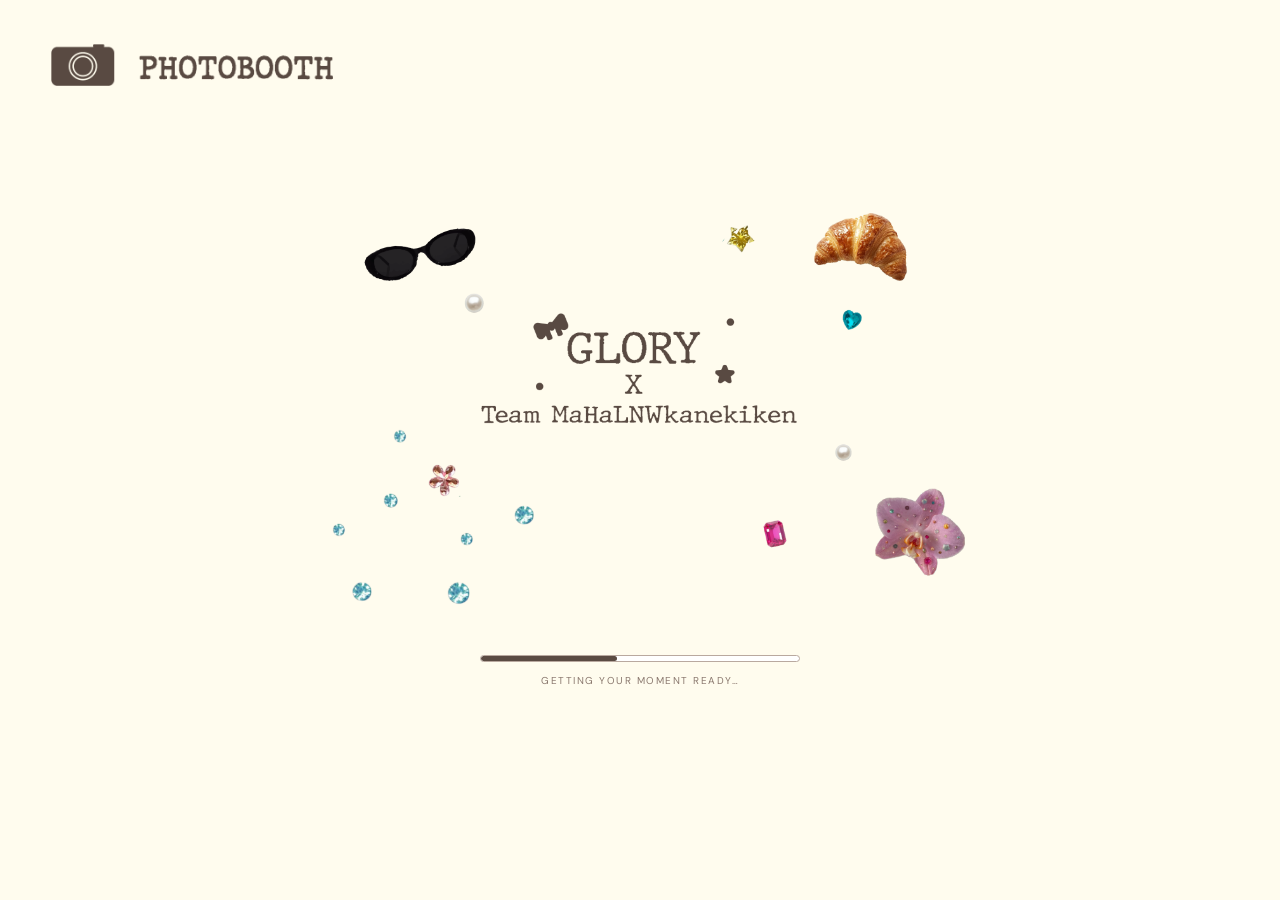
<file: index.html>
<!doctype html>
<html lang="th">
<head>
  <meta charset="utf-8">
  <meta name="viewport" content="width=device-width, initial-scale=1">
  <meta name="theme-color" content="#fffcee">
  <title>GLORY — Photobooth</title>
  <link rel="stylesheet" href="style.css">
</head>
<body>
  <section class="landing" id="gloryLanding" aria-label="GLORY welcome screen">
    <img class="homepage-camera-sticker" src="assets/camera-homepage.png" alt="PHOTObooth">
    <img class="landing-art" src="assets/glory-logo.png" alt="GLORY X Team MaHaLNWkanekiken">
    <div class="landing-action">
      <div class="loading-track" id="loadingTrack" role="progressbar" aria-label="Loading GLORY" aria-valuemin="0" aria-valuemax="100" aria-valuenow="0"><span id="loadingFill"></span></div>
      <p id="loadingCaption">GETTING YOUR MOMENT READY…</p>
      <button id="glowButton" class="glow-button hidden" type="button" aria-label="Let's Glow"><img src="assets/lets-glow-button.png" alt="LET'S GLOW !!"></button>
    </div>
  </section>

  <main id="boothApp" class="booth hidden">
    <header class="booth-header">
      <div class="buddy-title" aria-label="UR GLOWY BUDDY"><span>U</span><span>R</span><i aria-hidden="true"></i><span>G</span><span>L</span><span>O</span><span>W</span><span>Y</span><i aria-hidden="true"></i><span>B</span><span>U</span><span>D</span><span>D</span><span>Y</span></div>
    </header>
    <section class="studio" aria-label="Photobooth studio">
      <div class="camera-column">
        <img class="camera-heading" src="assets/camera-heading.png" alt="Camera">
        <div class="camera-frame">
          <video id="camera" autoplay playsinline muted></video>
          <div class="camera-placeholder" id="cameraPlaceholder"><span class="camera-symbol">◎</span><strong>Your camera goes here</strong><small>Enable your camera to get started</small></div>
          <div id="countdown" class="countdown hidden" aria-live="assertive">3</div>
          <div class="camera-status" id="cameraStatus">CAMERA OFF</div>
        </div>
        <div class="camera-actions">
          <button id="startCameraBtn" class="small-button" type="button">ENABLE CAMERA</button>
          <button id="captureBtn" class="small-button primary" type="button" disabled>TAKE PHOTOS</button>
        </div>
        <p id="message" class="message" role="status" aria-live="polite">Allow camera access to begin.</p>
      </div>
      <aside class="preview-column">
        <div class="strip-preview" id="stripPaper" aria-label="Photo strip preview">
          <div class="strip-photos" id="stripPhotos">
            <div class="photo-slot"></div><div class="photo-slot"></div><div class="photo-slot"></div>
          </div>
          <img class="frame-overlay" id="frameOverlay" src="assets/frames/glory-original.png" alt="GLORY original photo frame">
        </div>
        <div class="frame-picker" id="framePicker" aria-label="Choose a photo frame">
          <p class="frame-picker-title">CHOOSE YOUR FRAME</p>
          <div class="frame-options">
            <button class="frame-option is-selected" type="button" data-frame="original" aria-pressed="true">
              <span class="frame-thumb"><img src="assets/frames/glory-original.png" alt=""></span>
              <span>GLORY</span>
            </button>
            <button class="frame-option" type="button" data-frame="diva" aria-pressed="false">
              <span class="frame-thumb"><img src="assets/frames/glory-frame-02.png" alt=""></span>
              <span>DIVA</span>
            </button>
          </div>
        </div>
      </aside>
    </section>
    <div class="bottom-actions">
      <img class="team-logo" src="assets/glory-team-logo.png" alt="GLORY X Team MaHaLNWkanekiken">
      <button id="downloadBtn" class="download-button hidden" type="button" disabled>DOWNLOAD PHOTO STRIP ↓</button>
      <button id="retakeBtn" class="retake-button hidden" type="button" disabled>RETAKE</button>
    </div>
    <p class="privacy-note">Your photos stay in this browser. Nothing is uploaded.</p>
  </main>

  <div class="modal-backdrop hidden" id="warningModal" role="dialog" aria-modal="true" aria-label="Skin battery warning">
    <div class="custom-popup">
      <img class="popup-art" src="assets/popup-warning.png" alt="WARNING — you have low skin battery. Please recharge ur skin battery">
      <button class="popup-image-button" id="warningNext" type="button" aria-label="Next"><img src="assets/popup-next.png" alt="NEXT →"></button>
    </div>
  </div>
  <div class="modal-backdrop hidden" id="resultModal" role="dialog" aria-modal="true" aria-label="NEO SKIN MAX glowy buddy">
    <div class="custom-popup">
      <img class="popup-art" src="assets/popup-buddy.png" alt="WARNING — Let's NEO SKIN MAX be ur GLOWY BUDDY">
      <button class="popup-image-button popup-photo-button" id="resultContinue" type="button" aria-label="Go to photobooth"><img src="assets/popup-photobooth.png" alt="GO TO PHOTOBOOTH"></button>
    </div>
  </div>
  <script src="script.js"></script>
</body>
</html>
</file>
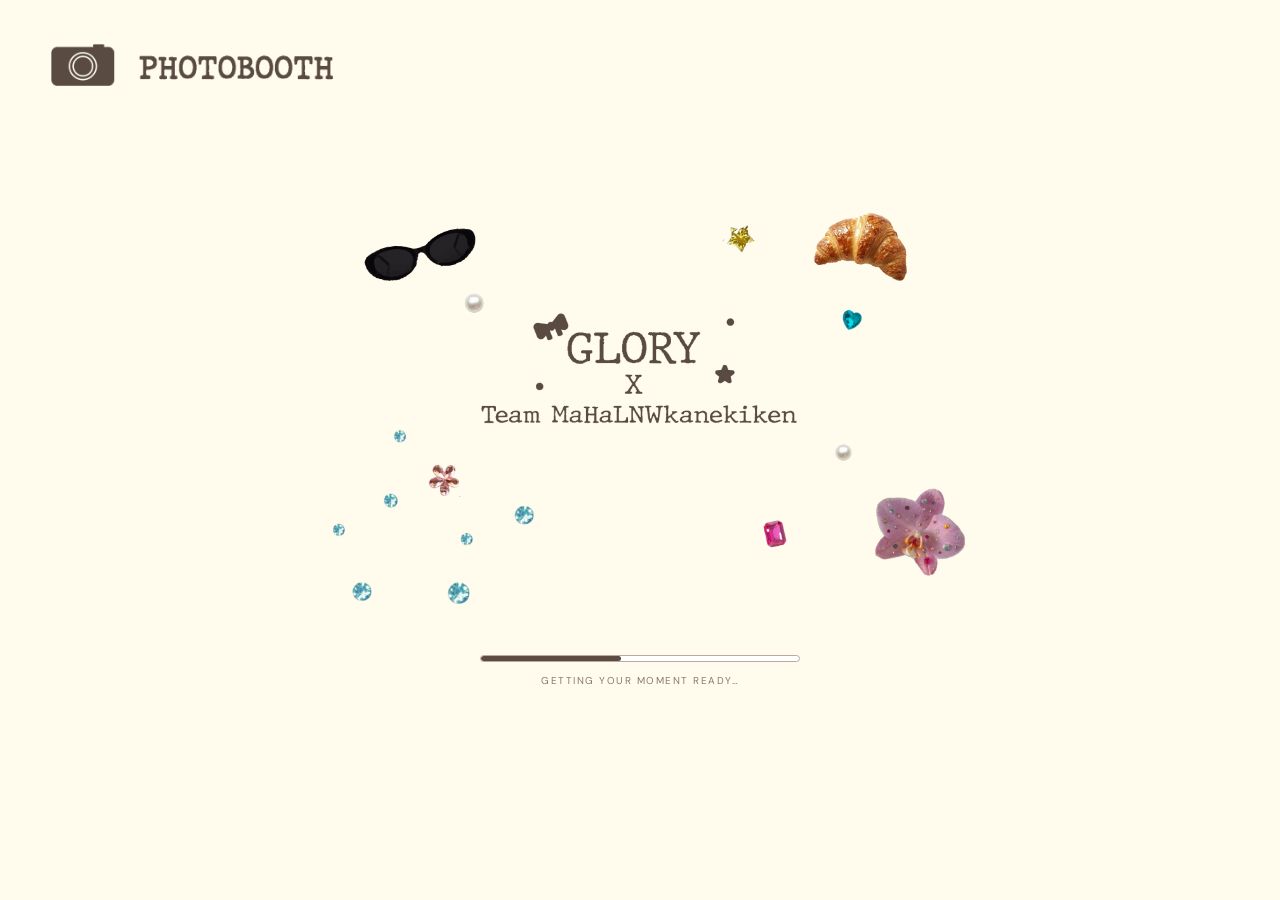
<file: glory-photobooth-studio 7/index.html>
<!doctype html>
<html lang="th">
<head>
  <meta charset="utf-8">
  <meta name="viewport" content="width=device-width, initial-scale=1">
  <meta name="theme-color" content="#fffcee">
  <title>GLORY — Photobooth</title>
  <link rel="stylesheet" href="style.css">
</head>
<body>
  <section class="landing" id="gloryLanding" aria-label="GLORY welcome screen">
    <img class="homepage-camera-sticker" src="assets/camera-homepage.png" alt="PHOTObooth">
    <img class="landing-art" src="assets/glory-logo.png" alt="GLORY X Team MaHaLNWkanekiken">
    <div class="landing-action">
      <div class="loading-track" id="loadingTrack" role="progressbar" aria-label="Loading GLORY" aria-valuemin="0" aria-valuemax="100" aria-valuenow="0"><span id="loadingFill"></span></div>
      <p id="loadingCaption">GETTING YOUR MOMENT READY…</p>
      <button id="glowButton" class="glow-button hidden" type="button" aria-label="Let's Glow"><img src="assets/lets-glow-button.png" alt="LET'S GLOW !!"></button>
    </div>
  </section>

  <main id="boothApp" class="booth hidden">
    <header class="booth-header">
      <div class="buddy-title" aria-label="UR GLOWY BUDDY"><span>U</span><span>R</span><i aria-hidden="true"></i><span>G</span><span>L</span><span>O</span><span>W</span><span>Y</span><i aria-hidden="true"></i><span>B</span><span>U</span><span>D</span><span>D</span><span>Y</span></div>
    </header>
    <section class="studio" aria-label="Photobooth studio">
      <div class="camera-column">
        <img class="camera-heading" src="assets/camera-heading.png" alt="Camera">
        <div class="camera-frame">
          <video id="camera" autoplay playsinline muted></video>
          <div class="camera-placeholder" id="cameraPlaceholder"><span class="camera-symbol">◎</span><strong>Your camera goes here</strong><small>Enable your camera to get started</small></div>
          <div id="countdown" class="countdown hidden" aria-live="assertive">3</div>
          <div class="camera-status" id="cameraStatus">CAMERA OFF</div>
        </div>
        <div class="camera-actions">
          <button id="startCameraBtn" class="small-button" type="button">ENABLE CAMERA</button>
          <button id="captureBtn" class="small-button primary" type="button" disabled>TAKE PHOTOS</button>
        </div>
        <p id="message" class="message" role="status" aria-live="polite">Allow camera access to begin.</p>
      </div>
      <aside class="preview-column">
        <div class="strip-preview" id="stripPaper" aria-label="Photo strip preview">
          <div class="strip-photos" id="stripPhotos">
            <div class="photo-slot"></div><div class="photo-slot"></div><div class="photo-slot"></div>
          </div>
          <img class="frame-overlay" id="frameOverlay" src="assets/frames/glory-original.png" alt="GLORY original photo frame">
        </div>
      </aside>
    </section>
    <div class="bottom-actions">
      <img class="team-logo" src="assets/glory-team-logo.png" alt="GLORY X Team MaHaLNWkanekiken">
      <button id="downloadBtn" class="download-button hidden" type="button" disabled>DOWNLOAD PHOTO STRIP ↓</button>
      <button id="retakeBtn" class="retake-button hidden" type="button" disabled>RETAKE</button>
    </div>
    <p class="privacy-note">Your photos stay in this browser. Nothing is uploaded.</p>
  </main>

  <div class="modal-backdrop hidden" id="warningModal" role="dialog" aria-modal="true" aria-label="Skin battery warning">
    <div class="custom-popup">
      <img class="popup-art" src="assets/popup-warning.png" alt="WARNING — you have low skin battery. Please recharge ur skin battery">
      <button class="popup-image-button" id="warningNext" type="button" aria-label="Next"><img src="assets/popup-next.png" alt="NEXT →"></button>
    </div>
  </div>
  <div class="modal-backdrop hidden" id="resultModal" role="dialog" aria-modal="true" aria-label="NEO SKIN MAX glowy buddy">
    <div class="custom-popup">
      <img class="popup-art" src="assets/popup-buddy.png" alt="WARNING — Let's NEO SKIN MAX be ur GLOWY BUDDY">
      <button class="popup-image-button popup-photo-button" id="resultContinue" type="button" aria-label="Go to photobooth"><img src="assets/popup-photobooth.png" alt="GO TO PHOTOBOOTH"></button>
    </div>
  </div>
  <script src="script.js"></script>
</body>
</html>
</file>
<file: style.css>
@import url('https://fonts.googleapis.com/css2?family=DM+Sans:wght@400;500;600;700;800&display=swap');
:root{--cream:#fffcee;--brown:#5b4b42;--brown-dark:#493a32;--pink:#fbe1f1;--line:#75645a;}
*{box-sizing:border-box}html,body{margin:0;min-height:100%;background:var(--cream);color:var(--brown);font-family:'DM Sans',sans-serif}button{font:inherit;cursor:pointer}.hidden{display:none!important}
.landing{min-height:100svh;background:var(--cream);display:flex;flex-direction:column;align-items:center;justify-content:center;position:relative;overflow:hidden;padding:36px 20px}.landing-art{width:min(70vw,650px);max-height:58svh;object-fit:contain}.landing-action{width:min(320px,80vw);margin-top:38px;display:flex;align-items:center;flex-direction:column;gap:12px}.loading-track{width:100%;height:7px;border:1px solid #b9a99f;border-radius:99px;overflow:hidden;background:#fff}.loading-track span{height:100%;display:block;width:0;background:var(--brown);border-radius:99px}.landing-action p{font-size:10px;letter-spacing:.15em;margin:0;color:#8a786e}.glow-button{border:0;background:transparent;padding:0;width:min(100%,420px);transition:transform .2s}.glow-button:hover{transform:scale(1.025)}.glow-button img{width:100%;display:block}
.booth{max-width:1440px;margin:0 auto;min-height:100svh;padding:30px clamp(18px,5vw,72px) 18px;background:var(--cream)}.booth-header{display:flex;justify-content:center;align-items:center;margin:0 auto 28px}.buddy-title{width:min(430px,65vw);max-height:66px;object-fit:contain}.studio{display:grid;grid-template-columns:minmax(0,1.25fr) minmax(270px,.8fr);gap:clamp(26px,5vw,80px);align-items:center;max-width:1080px;margin:0 auto}.camera-column{min-width:0}.camera-heading{display:block;width:min(260px,65%);height:auto;object-fit:contain;margin:0 0 14px 8px}.camera-frame{position:relative;aspect-ratio:4/3;width:100%;padding:clamp(12px,1.6vw,24px);background:#fff;border:1.5px solid var(--line);border-radius:30px;overflow:hidden;display:grid;place-items:center}.camera-frame video{width:100%;height:100%;position:absolute;inset:0;object-fit:cover;transform:scaleX(-1);display:none}.camera-placeholder{position:absolute;inset:4%;display:flex;align-items:center;justify-content:center;flex-direction:column;background:#231f20;color:#fff9ee;text-align:center;gap:8px}.camera-symbol{font-size:48px;line-height:1}.camera-placeholder strong{font-size:14px}.camera-placeholder small{font-size:11px;opacity:.8}.countdown{position:absolute;z-index:3;width:90px;height:90px;border-radius:50%;display:grid;place-items:center;background:#fffceeeb;border:2px solid var(--brown);font-size:46px;font-weight:800;color:var(--brown)}.camera-status{position:absolute;left:25px;bottom:23px;border-radius:99px;background:#fffceeeb;padding:7px 11px;font-size:9px;font-weight:800;letter-spacing:.12em}.camera-actions{display:flex;flex-wrap:wrap;gap:10px;margin:15px 0 0}.small-button,.next-button,.download-button,.retake-button{border:1.5px solid var(--line);border-radius:999px;background:#fff;color:var(--brown);font-size:11px;font-weight:800;letter-spacing:.06em;padding:12px 19px}.small-button.primary,.next-button{background:var(--brown);color:#fffcee}.small-button:disabled,.download-button:disabled,.retake-button:disabled{opacity:.35;cursor:not-allowed}.message{min-height:16px;margin:10px 2px 0;font-size:11px;color:#816f64;line-height:1.5}.preview-column{display:flex;justify-content:center;align-items:center;min-width:0}.strip-preview{position:relative;width:min(100%,300px);aspect-ratio:910/2048;overflow:hidden;background:var(--pink)}.strip-photos{position:absolute;inset:0;z-index:1}.photo-slot{position:absolute;left:11.2%;width:67.9%;height:19.65%;background:transparent;overflow:hidden}.photo-slot:nth-child(1){top:4.7%}.photo-slot:nth-child(2){top:26.4%}.photo-slot:nth-child(3){top:48.0%}.photo-slot img{width:100%;height:100%;display:block;object-fit:cover}.frame-overlay{position:absolute;inset:0;width:100%;height:100%;object-fit:fill;z-index:2;pointer-events:none}.bottom-actions{display:flex;align-items:center;justify-content:center;gap:18px;flex-wrap:wrap;margin:24px auto 0;max-width:1080px}.team-logo{width:min(220px,35vw);height:auto;max-height:85px;object-fit:contain;margin-right:auto}.next-button{min-width:160px;padding:15px 30px;font-size:13px;letter-spacing:.1em}.next-button span{margin-left:16px}.download-button,.retake-button{padding:13px 20px}.privacy-note{text-align:center;color:#a09289;font-size:10px;margin:14px 0 0}
@media(max-width:720px){.landing-art{width:min(92vw,520px);max-height:48svh}.landing-action{margin-top:24px}.booth{padding:22px 16px}.booth-header{margin-bottom:22px}.studio{grid-template-columns:1fr;gap:26px;max-width:520px}.camera-heading{width:210px}.camera-frame{border-radius:24px}.preview-column{grid-row:2}.strip-preview{width:min(58vw,240px)}.bottom-actions{margin-top:24px;gap:12px}.team-logo{width:150px;margin-right:0}.next-button{min-width:130px}.message{text-align:center}}
.buddy-title{display:flex;justify-content:center;align-items:center;gap:8px;color:var(--brown);font-weight:800;letter-spacing:.12em;font-size:clamp(18px,2.4vw,30px);text-shadow:0 2px 0 #d9d3ca,0 4px 0 #e8e3da;}
.buddy-title span{background:linear-gradient(#fff 0%,#f1eee8 60%,#d7d3cc 100%);border:1px solid #e3ded6;border-radius:50%;width:1.55em;height:1.55em;display:grid;place-items:center;box-shadow:0 2px 4px #5b4b4220}
.buddy-title span:first-child{font-size:.8em}

/* GLORY v3 — accurately matched Illustrator frame coordinates */
.photo-slot{left:12.5275%;width:74.9451%;height:21.6309%}
.photo-slot:nth-child(1){top:5.1758%}
.photo-slot:nth-child(2){top:29.1016%}
.photo-slot:nth-child(3){top:52.9785%}
/* individual letter-bead header */
.buddy-title{width:auto;max-height:none;gap:3px;flex-wrap:nowrap;white-space:nowrap;letter-spacing:0;text-shadow:none}
.buddy-title span,.buddy-title span:first-child{font-family:Georgia,serif;font-size:clamp(12px,1.55vw,21px);width:1.65em;height:1.65em;border-radius:50%;background:linear-gradient(140deg,#fff 0%,#f4f3f1 50%,#d4d1cf 100%);box-shadow:1px 3px 2px #5b4b4240;display:grid;place-items:center;font-weight:800}
.buddy-title i{width:.5em}
/* modal flow */
.modal-backdrop{position:fixed;inset:0;z-index:20;background:#392b2b99;display:grid;place-items:center;padding:18px;backdrop-filter:blur(4px)}
.modal-card{width:min(100%,490px);border:2px solid var(--brown);border-radius:30px;background:#fffcee;box-shadow:10px 12px 0 #5b4b4250;padding:clamp(25px,5vw,45px);text-align:center}
.modal-stars{font-size:25px;color:#a58c9b;letter-spacing:15px;margin-bottom:16px}
.modal-card h2{font-size:clamp(20px,4vw,27px);line-height:1.55;margin:0 0 22px;color:var(--brown)}
.battery-number{font-size:clamp(42px,9vw,68px);font-weight:800;color:var(--brown);margin:8px 0 12px}.battery-number span{font-size:.5em}
.battery-slider{width:100%;accent-color:#806358;cursor:pointer}
.slider-labels{display:flex;justify-content:space-between;font-size:12px;color:var(--brown);margin:9px 0 28px}
.modal-next{background:var(--brown);color:#fffcee;border:0;border-radius:999px;padding:15px 32px;font-weight:800;letter-spacing:.08em;transition:transform .2s}
.modal-next:hover{transform:scale(1.04)}.modal-next:focus-visible,.glow-button:focus-visible{outline:3px solid #b58eaa;outline-offset:4px}
.result-tagline{font-size:clamp(17px,3vw,23px);font-weight:700;line-height:1.5;margin:4px 0 30px}
@media(max-width:720px){.buddy-title{gap:1px}.buddy-title span,.buddy-title span:first-child{font-size:clamp(11px,2.9vw,16px)}}

/* Illustrator artwork and buttons use the same proportional coordinate system.
   Both buttons sit at the bottom center of the original 2048 × 1193 artboards. */
.homepage-camera-sticker{position:absolute;top:clamp(18px,4vw,44px);left:clamp(18px,4vw,55px);width:clamp(150px,22vw,285px);height:auto;object-fit:contain;z-index:2}
.custom-popup{
  position:relative;
  width:min(420px,88vw,calc(76svh * 2048 / 1193));
  aspect-ratio:2048 / 1193;
  flex:none;
}
.popup-art{display:block;width:100%;height:100%;object-fit:contain}
.popup-image-button{
  position:absolute;
  left:50%;bottom:7.5%;width:31%;
  transform:translateX(-50%);
  border:0;background:transparent;padding:0;margin:0;
  cursor:pointer;line-height:0;
  transition:filter .18s ease,transform .18s ease;
}
.popup-photo-button{width:54%}
.popup-image-button img{display:block;width:100%;height:auto}
.popup-image-button:hover{transform:translateX(-50%) scale(1.035);filter:brightness(1.03)}
.popup-image-button:focus-visible{outline:3px solid #5e5048;outline-offset:3px;border-radius:40px}
@media(max-width:600px){
  .homepage-camera-sticker{width:clamp(120px,37vw,190px);top:18px;left:16px}
  .landing{padding-top:100px}
  .custom-popup{width:min(88vw,420px,calc(76svh * 2048 / 1193))}
}

/* Frame collection selector */
.frame-picker{width:min(100%,300px);margin:16px auto 0;text-align:center}
.frame-picker-title{margin:0 0 9px;font-size:10px;font-weight:800;letter-spacing:.14em;color:#8a756c}
.frame-options{display:flex;justify-content:center;gap:12px}
.frame-option{display:flex;align-items:center;gap:7px;border:1.5px solid #d9c9c2;border-radius:14px;background:#fff;padding:6px 10px;color:var(--brown);font-size:10px;font-weight:800;letter-spacing:.07em}
.frame-option.is-selected{border-color:#9d587d;background:#fff0f7;box-shadow:0 0 0 2px #eac5d8}
.frame-option:disabled{opacity:.5;cursor:not-allowed}
.frame-thumb{display:block;width:22px;height:48px;overflow:hidden;background:#f7e5ef;border-radius:4px}
.frame-thumb img{width:100%;height:100%;object-fit:cover;display:block}

.preview-column{flex-direction:column}
</file>
<file: glory-photobooth-studio 7/style.css>
@import url('https://fonts.googleapis.com/css2?family=DM+Sans:wght@400;500;600;700;800&display=swap');
:root{--cream:#fffcee;--brown:#5b4b42;--brown-dark:#493a32;--pink:#fbe1f1;--line:#75645a;}
*{box-sizing:border-box}html,body{margin:0;min-height:100%;background:var(--cream);color:var(--brown);font-family:'DM Sans',sans-serif}button{font:inherit;cursor:pointer}.hidden{display:none!important}
.landing{min-height:100svh;background:var(--cream);display:flex;flex-direction:column;align-items:center;justify-content:center;position:relative;overflow:hidden;padding:36px 20px}.landing-art{width:min(70vw,650px);max-height:58svh;object-fit:contain}.landing-action{width:min(320px,80vw);margin-top:38px;display:flex;align-items:center;flex-direction:column;gap:12px}.loading-track{width:100%;height:7px;border:1px solid #b9a99f;border-radius:99px;overflow:hidden;background:#fff}.loading-track span{height:100%;display:block;width:0;background:var(--brown);border-radius:99px}.landing-action p{font-size:10px;letter-spacing:.15em;margin:0;color:#8a786e}.glow-button{border:0;background:transparent;padding:0;width:min(100%,420px);transition:transform .2s}.glow-button:hover{transform:scale(1.025)}.glow-button img{width:100%;display:block}
.booth{max-width:1440px;margin:0 auto;min-height:100svh;padding:30px clamp(18px,5vw,72px) 18px;background:var(--cream)}.booth-header{display:flex;justify-content:center;align-items:center;margin:0 auto 28px}.buddy-title{width:min(430px,65vw);max-height:66px;object-fit:contain}.studio{display:grid;grid-template-columns:minmax(0,1.25fr) minmax(270px,.8fr);gap:clamp(26px,5vw,80px);align-items:center;max-width:1080px;margin:0 auto}.camera-column{min-width:0}.camera-heading{display:block;width:min(260px,65%);height:auto;object-fit:contain;margin:0 0 14px 8px}.camera-frame{position:relative;aspect-ratio:4/3;width:100%;padding:clamp(12px,1.6vw,24px);background:#fff;border:1.5px solid var(--line);border-radius:30px;overflow:hidden;display:grid;place-items:center}.camera-frame video{width:100%;height:100%;position:absolute;inset:0;object-fit:cover;transform:scaleX(-1);display:none}.camera-placeholder{position:absolute;inset:4%;display:flex;align-items:center;justify-content:center;flex-direction:column;background:#231f20;color:#fff9ee;text-align:center;gap:8px}.camera-symbol{font-size:48px;line-height:1}.camera-placeholder strong{font-size:14px}.camera-placeholder small{font-size:11px;opacity:.8}.countdown{position:absolute;z-index:3;width:90px;height:90px;border-radius:50%;display:grid;place-items:center;background:#fffceeeb;border:2px solid var(--brown);font-size:46px;font-weight:800;color:var(--brown)}.camera-status{position:absolute;left:25px;bottom:23px;border-radius:99px;background:#fffceeeb;padding:7px 11px;font-size:9px;font-weight:800;letter-spacing:.12em}.camera-actions{display:flex;flex-wrap:wrap;gap:10px;margin:15px 0 0}.small-button,.next-button,.download-button,.retake-button{border:1.5px solid var(--line);border-radius:999px;background:#fff;color:var(--brown);font-size:11px;font-weight:800;letter-spacing:.06em;padding:12px 19px}.small-button.primary,.next-button{background:var(--brown);color:#fffcee}.small-button:disabled,.download-button:disabled,.retake-button:disabled{opacity:.35;cursor:not-allowed}.message{min-height:16px;margin:10px 2px 0;font-size:11px;color:#816f64;line-height:1.5}.preview-column{display:flex;justify-content:center;align-items:center;min-width:0}.strip-preview{position:relative;width:min(100%,300px);aspect-ratio:910/2048;overflow:hidden;background:var(--pink)}.strip-photos{position:absolute;inset:0;z-index:1}.photo-slot{position:absolute;left:11.2%;width:67.9%;height:19.65%;background:transparent;overflow:hidden}.photo-slot:nth-child(1){top:4.7%}.photo-slot:nth-child(2){top:26.4%}.photo-slot:nth-child(3){top:48.0%}.photo-slot img{width:100%;height:100%;display:block;object-fit:cover}.frame-overlay{position:absolute;inset:0;width:100%;height:100%;object-fit:fill;z-index:2;pointer-events:none}.bottom-actions{display:flex;align-items:center;justify-content:center;gap:18px;flex-wrap:wrap;margin:24px auto 0;max-width:1080px}.team-logo{width:min(220px,35vw);height:auto;max-height:85px;object-fit:contain;margin-right:auto}.next-button{min-width:160px;padding:15px 30px;font-size:13px;letter-spacing:.1em}.next-button span{margin-left:16px}.download-button,.retake-button{padding:13px 20px}.privacy-note{text-align:center;color:#a09289;font-size:10px;margin:14px 0 0}
@media(max-width:720px){.landing-art{width:min(92vw,520px);max-height:48svh}.landing-action{margin-top:24px}.booth{padding:22px 16px}.booth-header{margin-bottom:22px}.studio{grid-template-columns:1fr;gap:26px;max-width:520px}.camera-heading{width:210px}.camera-frame{border-radius:24px}.preview-column{grid-row:2}.strip-preview{width:min(58vw,240px)}.bottom-actions{margin-top:24px;gap:12px}.team-logo{width:150px;margin-right:0}.next-button{min-width:130px}.message{text-align:center}}
.buddy-title{display:flex;justify-content:center;align-items:center;gap:8px;color:var(--brown);font-weight:800;letter-spacing:.12em;font-size:clamp(18px,2.4vw,30px);text-shadow:0 2px 0 #d9d3ca,0 4px 0 #e8e3da;}
.buddy-title span{background:linear-gradient(#fff 0%,#f1eee8 60%,#d7d3cc 100%);border:1px solid #e3ded6;border-radius:50%;width:1.55em;height:1.55em;display:grid;place-items:center;box-shadow:0 2px 4px #5b4b4220}
.buddy-title span:first-child{font-size:.8em}

/* GLORY v3 — accurately matched Illustrator frame coordinates */
.photo-slot{left:12.5275%;width:74.9451%;height:21.6309%}
.photo-slot:nth-child(1){top:5.1758%}
.photo-slot:nth-child(2){top:29.1016%}
.photo-slot:nth-child(3){top:52.9785%}
/* individual letter-bead header */
.buddy-title{width:auto;max-height:none;gap:3px;flex-wrap:nowrap;white-space:nowrap;letter-spacing:0;text-shadow:none}
.buddy-title span,.buddy-title span:first-child{font-family:Georgia,serif;font-size:clamp(12px,1.55vw,21px);width:1.65em;height:1.65em;border-radius:50%;background:linear-gradient(140deg,#fff 0%,#f4f3f1 50%,#d4d1cf 100%);box-shadow:1px 3px 2px #5b4b4240;display:grid;place-items:center;font-weight:800}
.buddy-title i{width:.5em}
/* modal flow */
.modal-backdrop{position:fixed;inset:0;z-index:20;background:#392b2b99;display:grid;place-items:center;padding:18px;backdrop-filter:blur(4px)}
.modal-card{width:min(100%,490px);border:2px solid var(--brown);border-radius:30px;background:#fffcee;box-shadow:10px 12px 0 #5b4b4250;padding:clamp(25px,5vw,45px);text-align:center}
.modal-stars{font-size:25px;color:#a58c9b;letter-spacing:15px;margin-bottom:16px}
.modal-card h2{font-size:clamp(20px,4vw,27px);line-height:1.55;margin:0 0 22px;color:var(--brown)}
.battery-number{font-size:clamp(42px,9vw,68px);font-weight:800;color:var(--brown);margin:8px 0 12px}.battery-number span{font-size:.5em}
.battery-slider{width:100%;accent-color:#806358;cursor:pointer}
.slider-labels{display:flex;justify-content:space-between;font-size:12px;color:var(--brown);margin:9px 0 28px}
.modal-next{background:var(--brown);color:#fffcee;border:0;border-radius:999px;padding:15px 32px;font-weight:800;letter-spacing:.08em;transition:transform .2s}
.modal-next:hover{transform:scale(1.04)}.modal-next:focus-visible,.glow-button:focus-visible{outline:3px solid #b58eaa;outline-offset:4px}
.result-tagline{font-size:clamp(17px,3vw,23px);font-weight:700;line-height:1.5;margin:4px 0 30px}
@media(max-width:720px){.buddy-title{gap:1px}.buddy-title span,.buddy-title span:first-child{font-size:clamp(11px,2.9vw,16px)}}

/* Illustrator artwork and buttons use the same proportional coordinate system.
   Both buttons sit at the bottom center of the original 2048 × 1193 artboards. */
.homepage-camera-sticker{position:absolute;top:clamp(18px,4vw,44px);left:clamp(18px,4vw,55px);width:clamp(150px,22vw,285px);height:auto;object-fit:contain;z-index:2}
.custom-popup{
  position:relative;
  width:min(420px,88vw,calc(76svh * 2048 / 1193));
  aspect-ratio:2048 / 1193;
  flex:none;
}
.popup-art{display:block;width:100%;height:100%;object-fit:contain}
.popup-image-button{
  position:absolute;
  left:50%;bottom:7.5%;width:31%;
  transform:translateX(-50%);
  border:0;background:transparent;padding:0;margin:0;
  cursor:pointer;line-height:0;
  transition:filter .18s ease,transform .18s ease;
}
.popup-photo-button{width:54%}
.popup-image-button img{display:block;width:100%;height:auto}
.popup-image-button:hover{transform:translateX(-50%) scale(1.035);filter:brightness(1.03)}
.popup-image-button:focus-visible{outline:3px solid #5e5048;outline-offset:3px;border-radius:40px}
@media(max-width:600px){
  .homepage-camera-sticker{width:clamp(120px,37vw,190px);top:18px;left:16px}
  .landing{padding-top:100px}
  .custom-popup{width:min(88vw,420px,calc(76svh * 2048 / 1193))}
}
</file>
